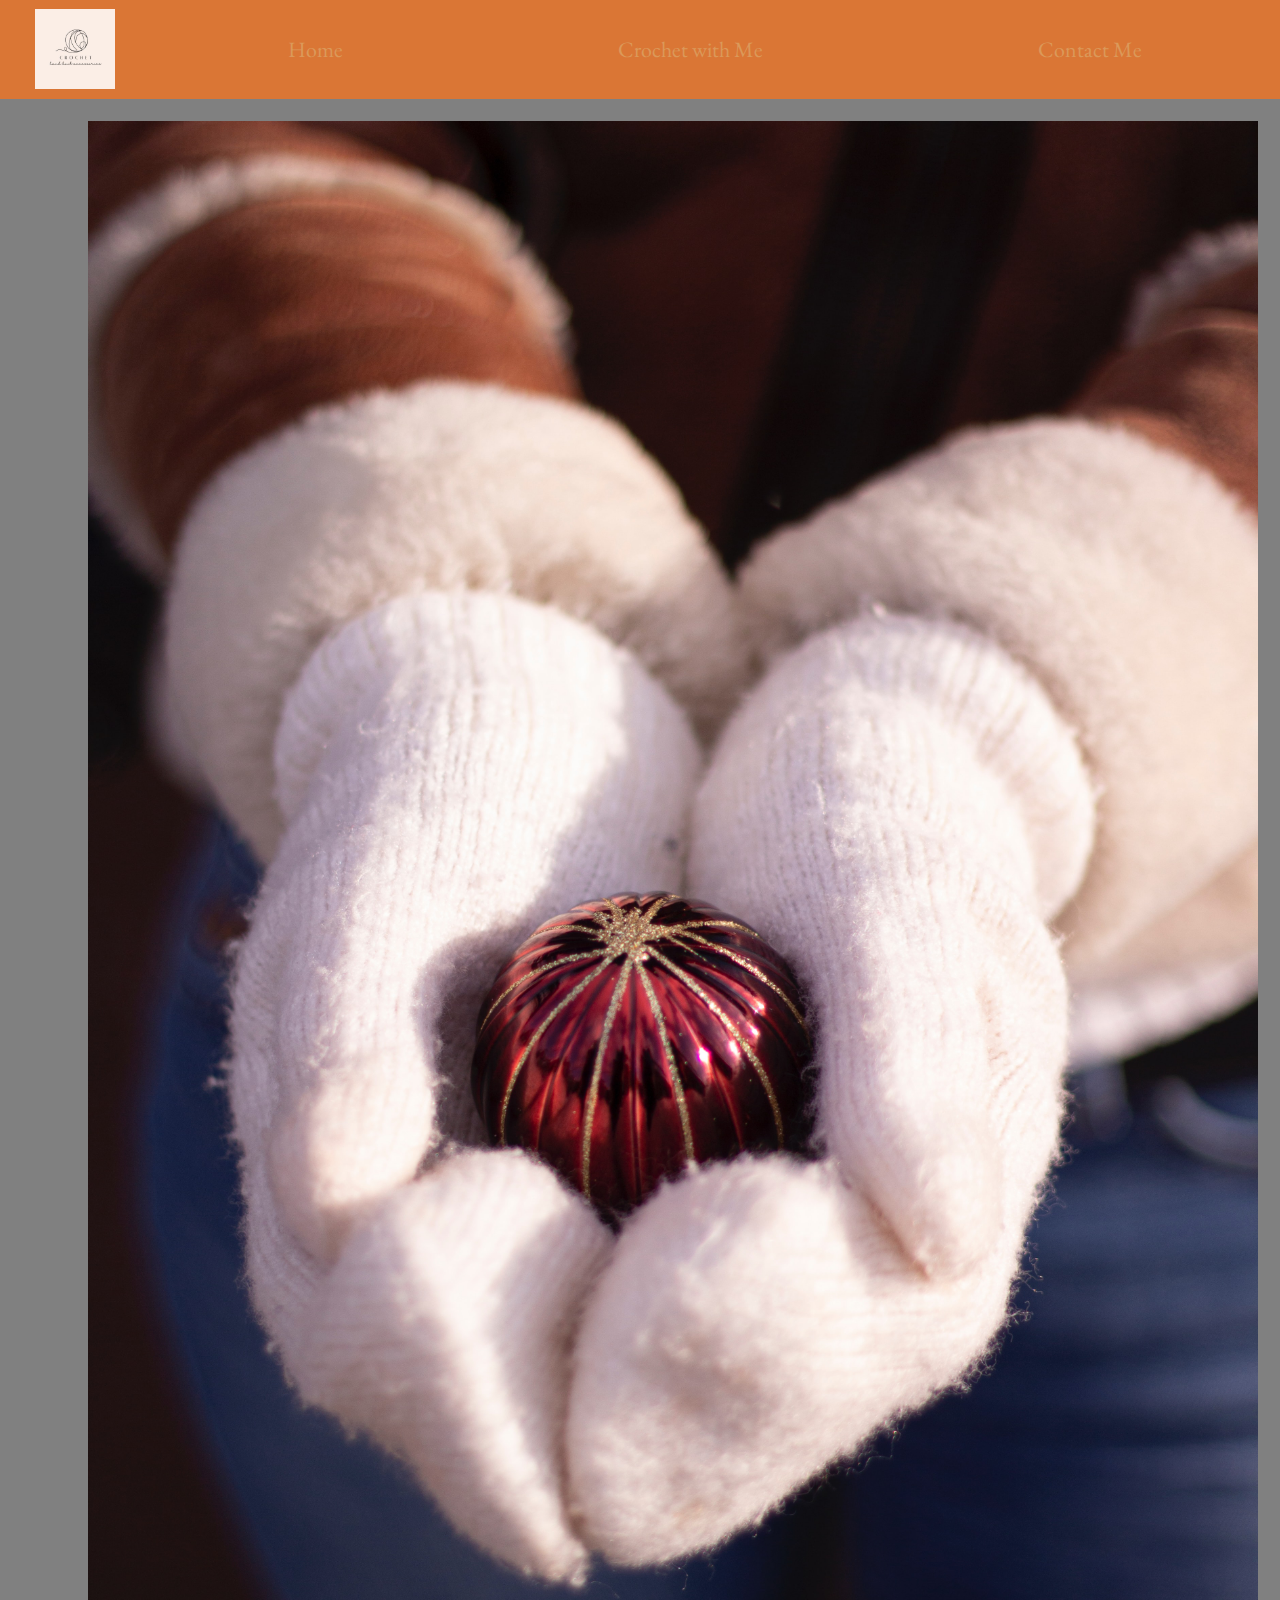
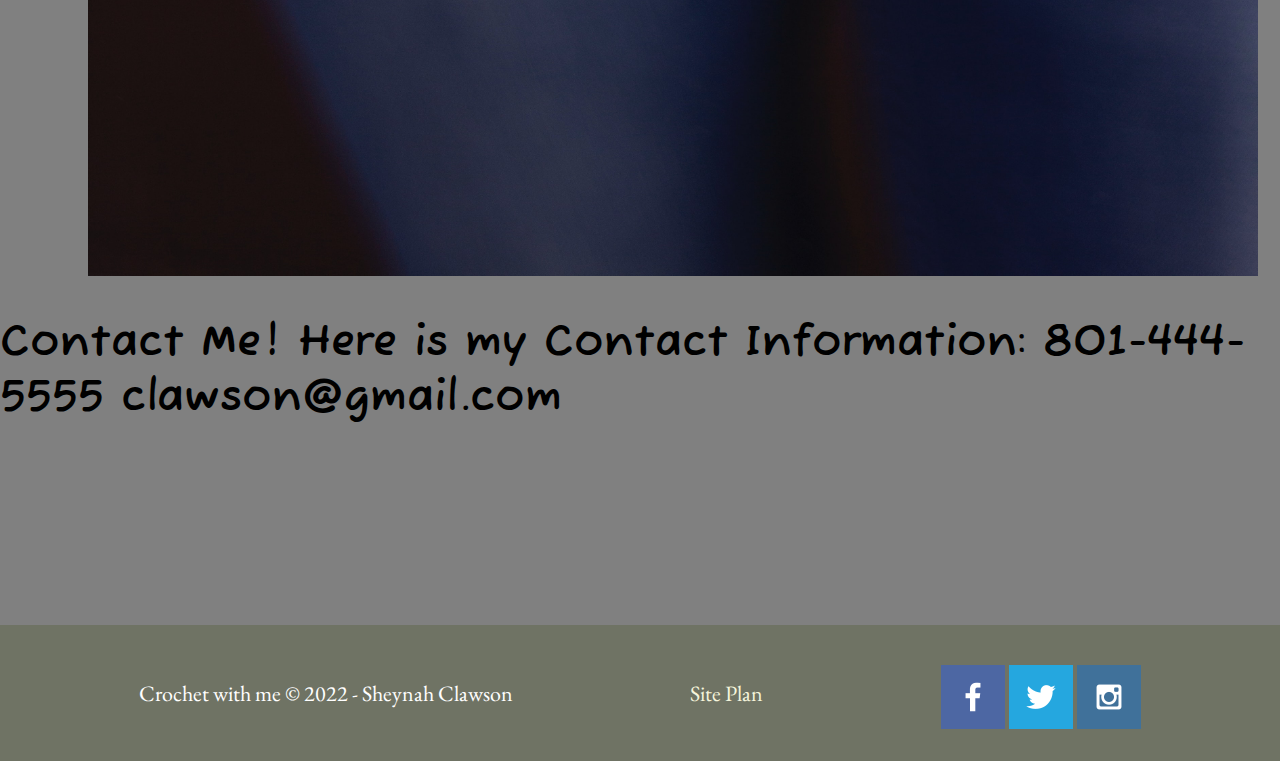
<file: crochet/contactme.html>
<!DOCTYPE html>
<html lang="en">
    <head>
        <meta charset="UTF-8">
        <meta http-equiv="X-UA-Compatible" content="IE=edge">
        <meta name="viewport" content="width=device-width, initial-scale=1.0">
        <title>Contact Me | contact me</title>
        <link type="text/css" rel="stylesheet" href="styles/styles.css">
    </head>
    <body>
        <div id="content">
            <header>
                <a id="logo_link" href="index.html">
                    <img class="logo" src="Images/Crochet.jpg" alt="Crochet">
                </a>
                <nav>
                    <a href="index.html">Home</a>
                    <a href="crochetwithme.html">Crochet with Me</a>
                    <a href="contactme.html">Contact Me</a>
            </nav>
        </header>
        <main class="home-grid">
            <section class="mittens-card">
                <img class="mittens-img" src="Images/mittens1.jpg" alt="image mittens">
            </section>
        </main>
        <section id="contactme-msg">
            <h1 class="home-title">Contact Me! Here is my Contact Information: 801-444-5555 clawson@gmail.com</h1>
            </div>
        </section>
        </div> 
    <footer>
        <p>Crochet with me &copy; 2022 - Sheynah Clawson</p>
        <p><a href="site-plan-crochet.html">Site Plan</a></p>
        <div class="social">
            <a href="https://facebook.com" target="_blank">
                <img src="Images/facebook.png" alt="fb icon">
            </a>
            <a href="https://twitter.com" target="_blank">
                <img src="Images/twitter.png" alt="twit icon">
            </a>
            <a href="https://instagram.com" target="_blank">
                <img src="Images/instagram.png" alt="insta icon">
            </a>
        </div>
    </footer>
</file>
<file: crochet/styles/styles.css>
@import url('https://fonts.googleapis.com/css2?family=Dancing+Script&family=EB+Garamond&family=Fuzzy+Bubbles&family=Lora&family=Montserrat:wght@100&family=Playfair+Display&display=swap');
body {
  font-family: "Dancing Script", Arial, Helvetica, sans-serif;
}
#content {
  max-width: 1600px;
  margin: 0 auto;
}
#crochet, .home-grid {
  display: grid;
  height: auto;
}
.home-grid {
grid-template-columns: 1fr 1fr 1fr;
gap: 1em;
padding: 1em;
}

.home-grid img {
    max-width: 100%;
}

nav a {
  text-align: center;
  color: #DB995A;
  text-decoration: none;
  padding: 35px;
}
#crochet-msg h1, #crochet-msg h4{
  text-align: center;
}
#crochet-msg h4 {
    text-align: center;
}
header {
  background-color: #DA7635;
  display: grid;
  grid-template-columns: 150px auto;
}

nav {
  display: flex;
  justify-content: space-around;
}

main section{
  text-align: center;
  grid-template-columns: 10fr;
}

#background{
  height: 725px; 
}

body{
  background-color: #654236;
  font-family: "EB Garamond", Helvetica, sans-serif;
  font-size: 22px;
  margin:0;
  padding:0;
}

h2 {
  margin: 0;
}

.home-title {
  font-family: 'Fuzzy Bubbles', 'Arial Narrow', Arial, sans-serif;
  font-size: 2em;
  margin-top: 10px;
}

.msg h2{
  background-color: #DB995A;
}

nav a:hover{
  background-color: #D6D4A0;
  color: grey;
}

#background{
  background-color: whitesmoke;
  color: #DB995A;
}

.msg{
  background-color: blanchedalmond;
  padding: 35px;
  grid-column: 6/10;
  grid-row: 6/7;
  box-shadow: 5px 5px 10px #D6D4A0;
  line-height: 1.5em;
  color: white;
  padding-bottom: 15px;
}

footer{
  background-color: blanchedalmond ;
  color: white;
  padding: 25px 50px;
}

#logo_link{
  padding-top: 5px;
  justify-self: center;
  align-self: center;
} 

nav a{
  padding: 35px;
} 

.book, .join{
  padding: 15px 30px;
  border-radius: 5px; 
}  

.icon{
  padding-top: 10px;
}   

.msg{
  background-color: #DA7635;
  padding: 35px; 
  grid-row: 6/7;
  box-shadow: 5px 5px 10px #DA7635;
}   

.msg p{
  padding-bottom: 15px;
}   

footer{
  background-color: #DA7635;
  padding: 25px 50px;
  margin-top: 200px;
  display: flex;
  justify-content: space-around;
  align-items: center;
}  

footer .social img{
  padding-top: 15px;
} 

.crochet-card, .yarn-card, .hook-card {
  margin:200px 0;
}

.crochet-card {
  grid-column: 1/2;
}

.yarn-card {
  grid-column: 2/3;
}

.hook-card {
  grid-column: 3/4;
}

#background {
  grid-column: 1/11;
  grid-row: 4/9;
}

footer {
  background-color: #6f7364;
  padding: 25px 50px;
  margin-top: 200px;
  display: flex;
  justify-content: space-around;
  align-items: center;
}

.card-img, .crochet {
  width: 100%;
}

.card-img {
  border-color:black;
  border:10px solid white;
  transition: transform .5s;
  box-shadow: 5px 5px 10px #DB995A;
}

.yarn-img {
    border-color: black;
    border:10px solid white;
    transition: transform .5s;
    box-shadow: 5px 5px 10px #DB995A;
}

.hook-img {
    border-color: black;
    border: 10px solid white;
    transition: transform .5s;
    box-shadow: 5px 5px 10px #DB995A;
}

.card-img:hover {
  opacity: .6;
  transform: scale(1.1);
}

.main-paragraph {
    grid-column: 1/4;
    grid-row: 3;
}

main section img{
  box-sizing: border-box;
}

.logo {
width: 80px;
}

#crochet {
  display: grid;
  grid-template-columns: 1fr 3fr 1fr;
  margin-top: -100px;
}

#crochet-msg {
  grid-column: 2/3;
  grid-row: 1/2;
  margin-top: 100px;
}

#crochet-box {
  grid-column: 2/4;
  grid-row: 1/3;
  z-index: -1;
  padding-top: 30px;
}

#crochet-msg h4 {
  color: white;
}

#crochet-img {
width: 70%;
text-align: center;
margin: 0 auto;
}

footer a, footer a{
text-decoration: none;
color: beige;
}

/*Crochet with Me*/
@import url('https://fonts.googleapis.com/css2?family=Dancing+Script&family=EB+Garamond&family=Fuzzy+Bubbles&family=Lora&family=Montserrat:wght@100&family=Playfair+Display&display=swap');
body {
  font-family: "EB Garamond", Arial, Helvetica, sans-serif;
}
#content {
  max-width: 1600px;
  margin: 0 auto;
}
#crochetwithme, .crochetwithme-grid {
  display: grid;
  height: auto;
}
.crochetwithme-grid {
    grid-template-columns: 1fr 1fr 1fr;
    gap: 1em;
    padding: 1em;
}

.crochet-grid img{
    max-width: 50%;
}

nav a {
  text-align: center;
  color: white;
  text-decoration: none;
  padding: 35px;
}

#crochetwihtme-msg h1, #crochetwithme-msg h4 {
  text-align: center;
}
#crochet-msg h4 {
    text-align: center;
}

header {
  background-color: #DA7635;
  display: grid;
  grid-template-columns: 150px auto;
}

nav {
  display: flex;
  justify-content: space-around;
}

main section {
  text-align: center;
  grid-template-columns: 10fr;
}

#background {
  height: 725px; 
}

body {
  background-color: grey;
  font-family: "EB Garamond", Helvetica, sans-serif;
  font-size: 22px;
  margin:0;
  padding:0;
}

h2 {
  margin: 0;
}

.crochetwithme-title {
  font-family: 'Fuzzy Bubbles', Arial, sans-serif;
  font-size: 2em;
  margin-top: 10px;
}

.msg h2 {
  background-color: #DB995A;
}

nav a:hover {
  background-color: #DA7635;
  color: grey;
}

#background {
  background-color: whitesmoke;
  color: #DB995A;
}

.msg{
    background-color: blanchedalmond;
    padding: 35px;
    grid-column: 6/10;
    grid-row: 6/7;
    box-shadow: 5px 5px 10px #D6D4A0;
    line-height: 1.5em;
    color: white;
    padding-bottom: 15px;
}

footer {
  background-color: blanchedalmond ;
  color: white;
  padding: 25px 50px;
}

#logo_link {
  padding-top: 5px;
  justify-self: center;
  align-self: center;
} 

nav a {
  padding: 35px;
} 

.icon {
  padding-top: 10px;
}   

.msg {
  background-color: #DA7635;
  padding: 35px; 
  grid-row: 6/7;
  box-shadow: 5px 5px 10px #DA7635;
}   

.msg p {
  padding-bottom: 15px;
}   

footer {
  background-color: #D6D4A0;
  padding: 25px 50px;
  margin-top: 200px;
  display: flex;
  justify-content: space-around;
  align-items: center;
}  

footer .social img {
  padding-top: 15px;
} 

.orange-img, .grey-img, .blue-img{
    margin:200px 0;
}

.orange-card {
    grid-column: 1/2;
}

.grey-card {
    grid-column: 2/3;
}

.blue-card {
    grid-column: 3/4;
}

#background {
    grid-column: 1/11;
    grid-row: 4/9;
}

footer {
  background-color: #DA7635;
  padding: 25px 50px;
  margin-top: 200px;
  display: flex;
  justify-content: space-around;
  align-items: center;
}

.orange-img, .crochet {
    width: 100%;
}

.grey-img {
    border-color: black;
    border:10px solid white;
    transition: transform .5s;
    box-shadow: 5px 5px 10px #DB995A
}

.blue-img {
    border-color: black;
    border:10px solid white;
    transition: transform .5s;
    box-shadow: 5px 5px 10px #DB995A
}

.card-img:hover {
    opacity: .6;
    transform: scale(1.1);
}

.main-paragraph {
    grid-column: 1/4;
    grid-row: 3;
}

main section img {
    box-sizing: border-box;
}

.logo {
  width: 80px;
}

#crochet {
    display: grid;
    grid-template-columns: 1fr 1fr 1fr;
    margin-top: -100px;
}

#crochetwithme-msg {
  grid-column: 2/3;
  grid-row: 1/2;
  margin-top: 100px;
}

#crochetwithme-box {
  grid-column: 2/4;
  grid-row: 1/3;
  z-index: -1;
  padding-top: 30px;
}

#crochetwithme-msg h4 {
    color: white;
}

#crochetwithme-img {
    width: 70%;
    text-align: center;
    margin: 0 auto;
}

footer a, footer a{
text-decoration: none;
color: beige;
}

/*Contact Me*/
@import url('https://fonts.googleapis.com/css2?family=Dancing+Script&family=EB+Garamond&family=Fuzzy+Bubbles&family=Lora&family=Montserrat:wght@100&family=Playfair+Display&display=swap');
body {
  font-family: "Dancing Script", Arial, Helvetica, sans-serif;
}
#content {
  max-width: 1600px;
  margin: 0 auto;
}
#crochet, .home-grid {
  display: grid;
  height: auto;
}
.home-grid {
grid-template-columns: 1fr 1fr 1fr;
gap: 1em;
padding: 1em;
}

.home-grid img {
    max-width: 100%;
}

nav a {
  text-align: center;
  color: #DB995A;
  text-decoration: none;
  padding: 35px;
}
#crochet-msg h1, #crochet-msg h4{
  text-align: center;
}
#crochet-msg h1 {
    text-align: center;
}
header {
  background-color: #DA7635;
  display: grid;
  grid-template-columns: 150px auto;
}

nav {
  display: flex;
  justify-content: space-around;
}

main section{
  text-align: center;
  grid-template-columns: 10fr;
}

#background{
  height: 725px; 
}

body{
  background-color: grey;
  font-family: "EB Garamond", Helvetica, sans-serif;
  font-size: 22px;
  margin:0;
  padding:0;
}

.home-title {
  font-family: 'Fuzzy Bubbles', Arial, sans-serif;
  font-size: 2em;
  margin-top: 10px;
}

.msg h2{
  background-color: #DB995A;
}

nav a:hover{
  background-color: #D6D4A0;
  color: grey;
}

#background{
  background-color: whitesmoke;
  color: #DB995A;
}

.msg{
  background-color: blanchedalmond;
  padding: 35px;
  grid-column: 6/10;
  grid-row: 6/7;
  box-shadow: 5px 5px 10px #D6D4A0;
  line-height: 1.5em;
  color: white;
  padding-bottom: 15px;
}

footer{
  background-color: blanchedalmond ;
  color: white;
  padding: 25px 50px;
}

#logo_link{
  padding-top: 5px;
  justify-self: center;
  align-self: center;
} 

nav a{
  padding: 35px;
} 

.icon{
  padding-top: 10px;
}   

.msg{
  background-color: #DA7635;
  padding: 35px; 
  grid-row: 6/7;
  box-shadow: 5px 5px 10px #DA7635;
}   

.msg p{
  padding-bottom: 15px;
}   

footer{
  background-color: #DA7635;
  padding: 25px 50px;
  margin-top: 200px;
  display: flex;
  justify-content: space-around;
  align-items: center;
}  

footer .social img{
  padding-top: 15px;
} 


.mittens-card {
  grid-column: 4/4;
}

.yarn-card {
  grid-column: 2/3;
}

.hook-card {
  grid-column: 3/4;
}

#background {
  grid-column: 1/11;
  grid-row: 4/9;
}

footer {
  background-color: #6f7364;
  padding: 25px 50px;
  margin-top: 200px;
  display: flex;
  justify-content: space-around;
  align-items: center;
}

.card-img, .crochet {
  width: 100%;
}

.card-img {
  border-color:black;
  border:10px solid white;
  transition: transform .5s;
  box-shadow: 5px 5px 10px #DB995A;
}

.yarn-img {
    border-color: black;
    border:10px solid white;
    transition: transform .5s;
    box-shadow: 5px 5px 10px #DB995A;
}

.hook-img {
    border-color: black;
    border: 10px solid white;
    transition: transform .5s;
    box-shadow: 5px 5px 10px #DB995A;
}

.card-img:hover {
  opacity: .6;
  transform: scale(1.1);
}

.main-paragraph {
    grid-column: 1/4;
    grid-row: 3;
}

main section img{
  box-sizing: border-box;
}

.logo {
width: 80px;
}

#crochet {
  display: grid;
  grid-template-columns: 1fr 3fr 1fr;
  margin-top: -100px;
}

#crochet-msg {
  grid-column: 2/3;
  grid-row: 1/2;
  margin-top: 100px;
}

#crochet-box {
  grid-column: 2/4;
  grid-row: 1/3;
  z-index: -1;
  padding-top: 30px;
}

#crochet-msg h4 {
  color: white;
}

#crochet-img {
width: 70%;
text-align: center;
margin: 0 auto;
}

footer a, footer a{
text-decoration: none;
color: beige;
}
</file>
